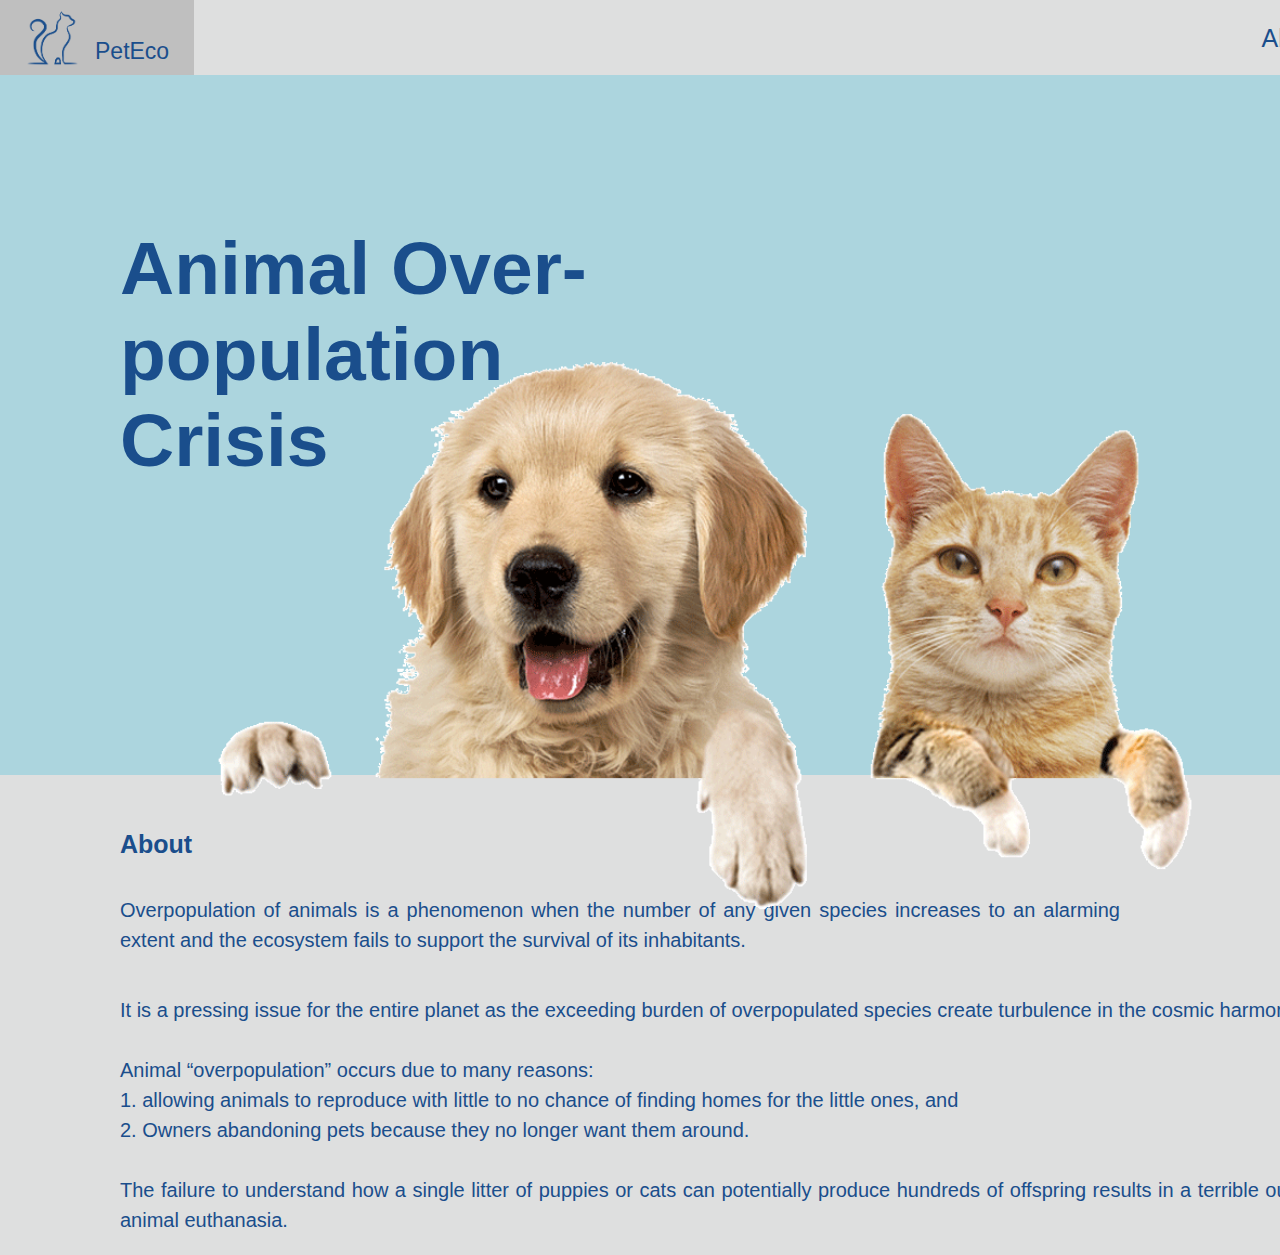
<file: index.html>
<!DOCTYPE html>
<html>

<head>
    <meta charset="utf-8">
    <meta name="viewport" content="width=device-width, initial-scale=1">
    <title>AboutPage</title>
    <link rel="stylesheet" type="text/css" href="style.css">
</head>

<body>
    <div class="topnav">
        <img src="PetEco Logo.png" id='logo'>
        <a href="index.html" class='logoname'>PetEco</a>
        <a href="index.html">About</a>
        <a href="Solution.html">Solution</a>
        <a href="OurMission.html">Our Mission</a>
    </div>
    <div class="bg-block">Animal Over- <br>population <br>Crisis
        <img src="Dog and Cat.png" id="petImage">
    </div>
    <div>
        <about class='aboutpara'>About</about>
       
        <p class="firstPara">Overpopulation of animals is a phenomenon when the number of any given species increases to an alarming extent and the ecosystem fails to support the survival of its inhabitants.</p>
        <p class="secondPara">It is a pressing issue for the entire planet as the exceeding burden of overpopulated species create turbulence in the cosmic harmony of living things.<br>
            <br>Animal “overpopulation” occurs due to many reasons:
            <br>1. allowing animals to reproduce with little to no chance of finding homes for the little ones, and
            <br>2. Owners abandoning pets because they no longer want them around.<br>
            <br>The failure to understand how a single litter of puppies or cats can potentially produce hundreds of offspring results in a terrible outcome of overflow and, consequently, animal euthanasia.
        </p>
    </div>
</body>

</html>
</file>
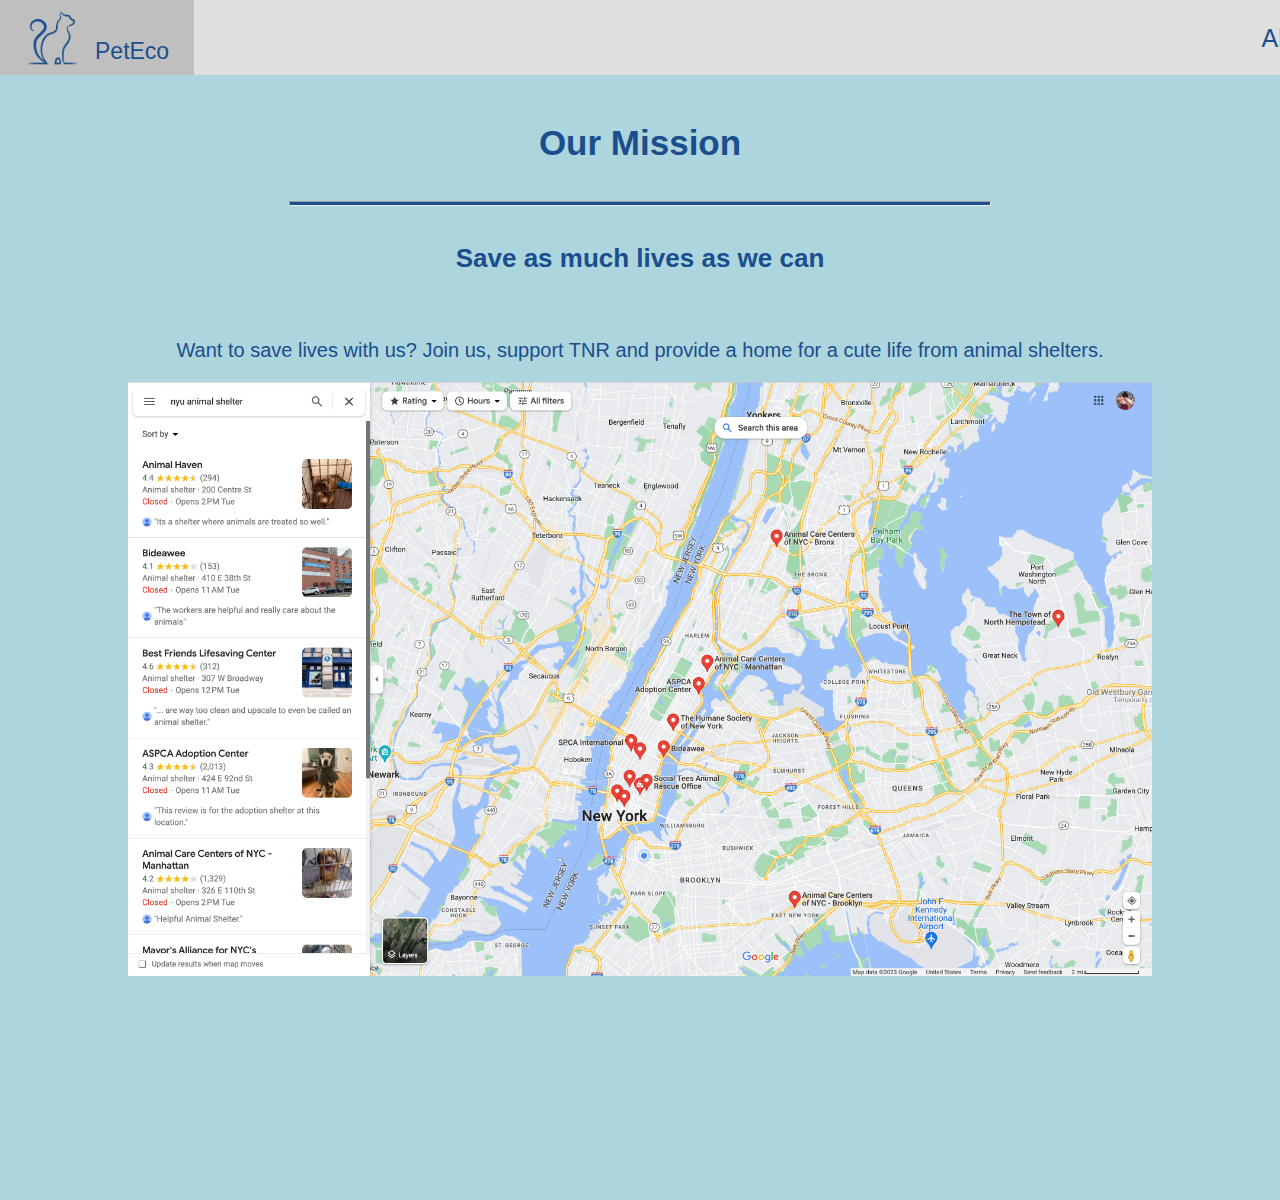
<file: OurMission.html>
<!DOCTYPE html>
<html>
<head>
	<meta charset="utf-8">
	<meta name="viewport" content="width=device-width, initial-scale=1">
	<title>OurMissionsPage</title>
	<link rel="stylesheet" type="text/css" href="style.css">
</head>
<body>
    <div class="topnav">
        <img src="PetEco Logo.png" id='logo'>
        <a href="index.html" class='logoname'>PetEco</a>
        <a href="index.html">About</a>
        <a href="Solution.html">Solution</a>
        <a href="OurMission.html">Our Mission</a>
    </div>
    <div>
    	<div class="secsub-bg-block">
    		<div>
	        <h1 class="subPageTitle"> Our Mission </h1>
	        <hr>
	        <h2>Save as much lives as we can</h2>
	        <p class='lastpara'>Want to save lives with us? Join us, support TNR and provide a home for a cute life from animal shelters.</p>
	        </div>
	        <div><a href="https://www.google.com/maps/search/nyu+animal+shelter/@40.7880323,-73.9877069,12z"><img src="googlemap.png" class='center'></div>
	    </div>
    <div>
</body>
</html>
</file>
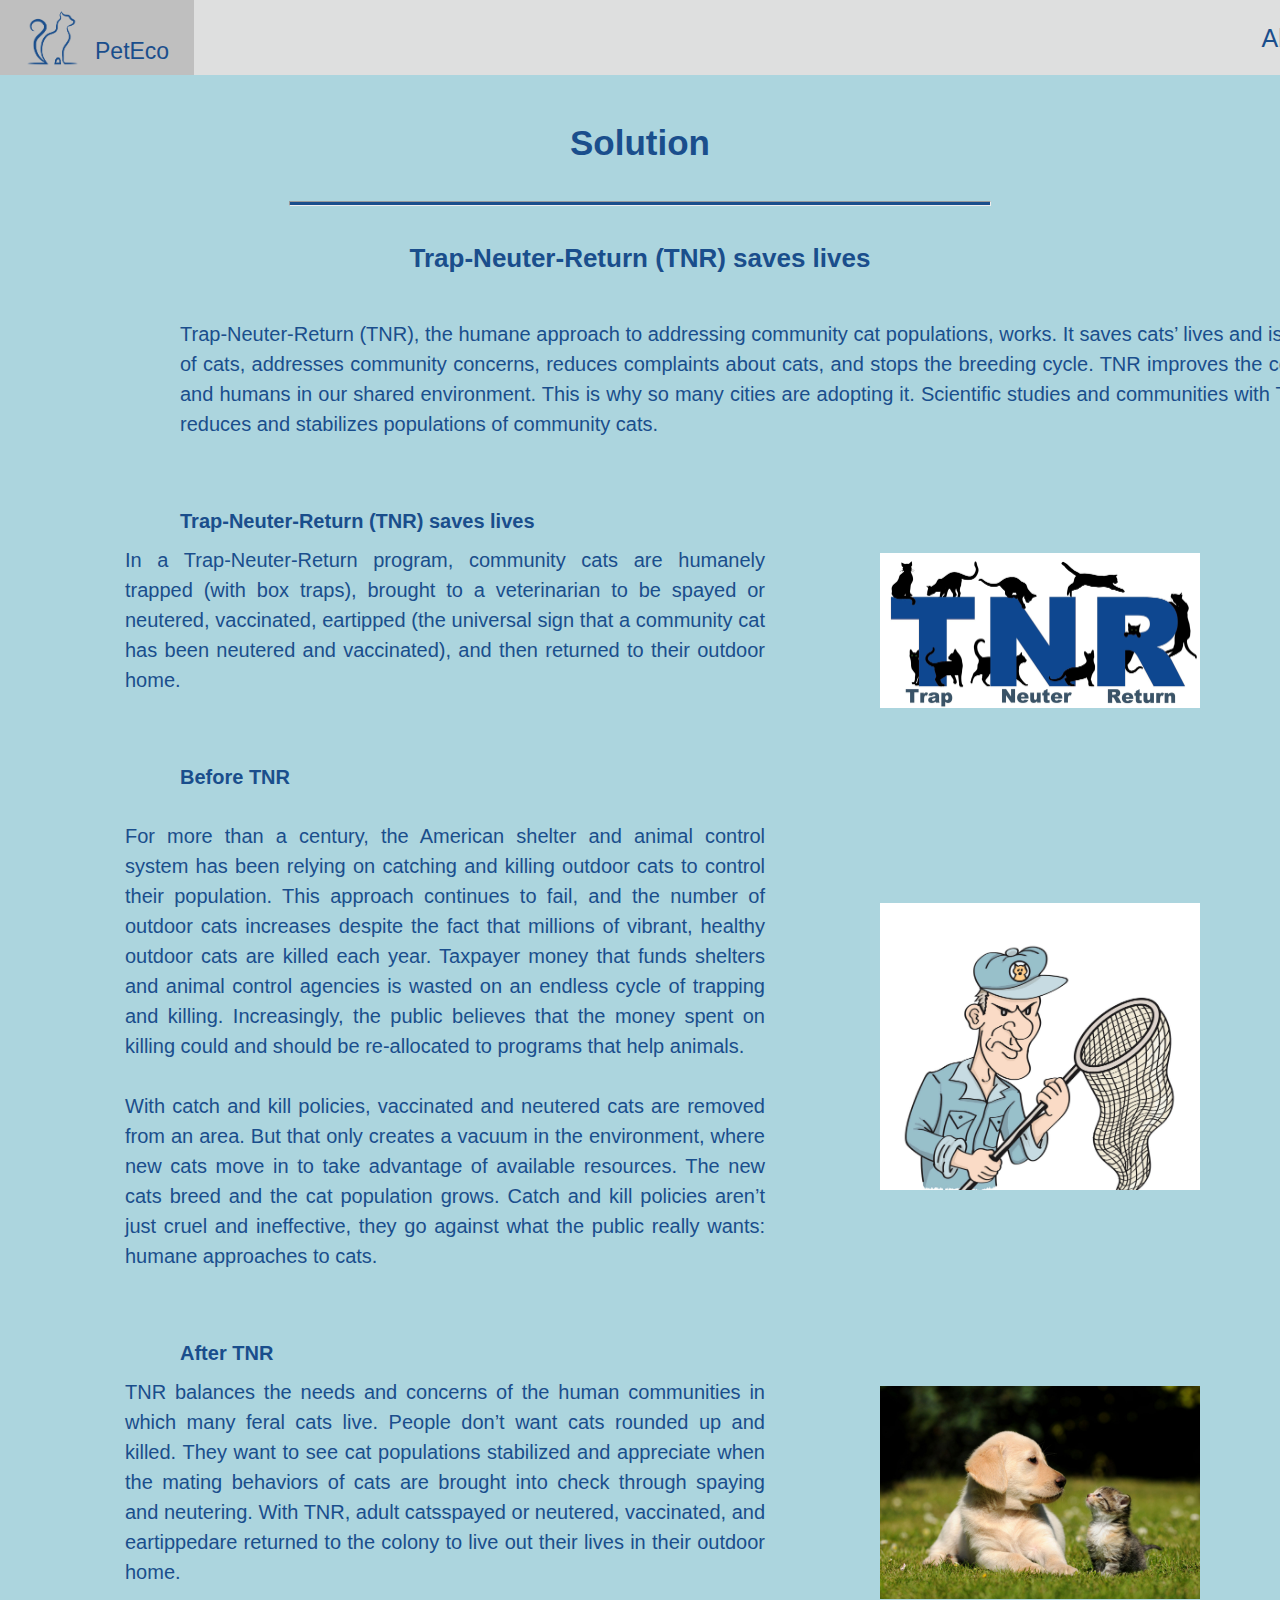
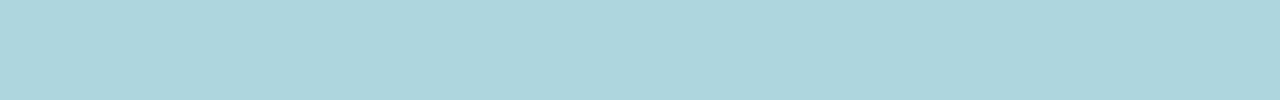
<file: Solution.html>
<!DOCTYPE html>
<html>

<head>
    <meta charset="utf-8">
    <meta name="viewport" content="width=device-width, initial-scale=1">
    <title>SolutionPage</title>
    <link rel="stylesheet" type="text/css" href="style.css">
</head>

<body>
    <div class="topnav">
        <img src="PetEco Logo.png" id='logo'>
        <a href="index.html" class='logoname'>PetEco</a>
        <a href="index.html">About</a>
        <a href="Solution.html">Solution</a>
        <a href="OurMission.html">Our Mission</a>
    </div>
    <div>
    	<div class="sub-bg-block">
	        <h1 class="subPageTitle"> Solution </h1>
	        <hr>
	        <h2>Trap-Neuter-Return (TNR) saves lives</h2>
             <p class='para'>Trap-Neuter-Return (TNR), the humane approach to addressing community cat populations, works. It saves cats’ lives and is effective. TNR improves the lives of cats, addresses community concerns, reduces complaints about cats, and stops the breeding cycle. TNR improves the co-existence between outdoor cats and humans in our shared environment. This is why so many cities are adopting it. Scientific studies and communities with TNR programs are proof that TNR reduces and stabilizes populations of community cats.</p>
             <div>
                 <TNR class='paraTitle'>Trap-Neuter-Return (TNR) saves lives</TNR>
                 <div class="tnr_saves_lives">
                     <p class="detailedpara">In a Trap-Neuter-Return program, community cats are humanely trapped (with box traps), brought to a veterinarian to be spayed or neutered, vaccinated, eartipped (the universal sign that a community cat has been neutered and vaccinated), and then returned to their outdoor home.</p>
                     <img src="TNR.png" id='tnr'>
                </div>
            </div>
            <div class="before_tnr">
                <beforeTNR class='paraTitle'>Before TNR</beforeTNR>
             <div class="container">
                 <p class="detailedparaphoto">For more than a century, the American shelter and animal control system has been relying on catching and killing outdoor cats to control their population. This approach continues to fail, and the number of outdoor cats increases despite the fact that millions of vibrant, healthy outdoor cats are killed each year. Taxpayer money that funds shelters and animal control agencies is wasted on an endless cycle of trapping and killing. Increasingly, the public believes that the money spent on killing could and should be re-allocated to programs that help animals.<br>
                 <br>With catch and kill policies, vaccinated and neutered cats are removed from an area. But that only creates a vacuum in the environment, where new cats move in to take advantage of available resources. The new cats breed and the cat population grows. Catch and kill policies aren’t just cruel and ineffective, they go against what the public really wants: humane approaches to cats. </p>
                 <img src="catcher.jpeg" id='catcher'>
            </div>
            </div>
            <div>
             <afterTNR class='paraTitle'>After TNR</afterTNR>
             <div class="after_tnr">
                <p class="detailedpara">TNR balances the needs and concerns of the human communities in which many feral cats live. People don’t want cats rounded up and killed. They want to see cat populations stabilized and appreciate when the mating behaviors of cats are brought into check through spaying and neutering. With TNR, adult catsspayed or neutered, vaccinated, and eartippedare returned to the colony to live out their lives in their outdoor home.</p>
                <img src="happy pets.jpeg" id='happypets'>
            </div>
            </div>


	    </div>
    <div>
</body>

</html>
</file>
<file: style.css>
body {
	background-color: #DEDFDF;
	margin: 0px;
	padding: 0px;
	font-family: Verdana, Sans-serif;
}

.topnav {
	height: 75px;
	overflow: hidden;
	background-color: #DEDFDF;
}

.topnav a {
	position: relative;
	right: 0px;
	left: 1038px;
	top: -12px;
	color: #1A4E8C;
	text-align: center;
	text-decoration: none;
	font-size: 25px;
	padding: 20px 25px;
}

.topnav a.logoname {
	color: #1A4E8C;
	position: static;
	display: inline-block;
	text-align: left;
	font-size: 23px;
	padding-top: 38px;
	padding-left: 95px;
}

.topnav a:hover {
 	background-color: #BFBFBF;
	color: #1A4E8C;
}

#logo {
	position: absolute;
	width: 75px;
	margin-top: 8px;
	margin-left: 15px;
}

.bg-block {
	color: #1A4E8C;
	font-size: 75px;
	font-weight: bold;
	width: 100%;
	height: 550px;
	background-color: #ACD5DE;
	padding-left: 120px;
	padding-top: 150px;
}

.sub-bg-block {
	color: #1A4E8C;
	font-size: 75px;
	font-weight: bold;
	width: 100%;
	height: 1600px;
	background-color: #ACD5DE;
	padding-top: 25px;	
}

.secsub-bg-block {
	color: #1A4E8C;
	font-size: 75px;
	font-weight: bold;
	width: 100%;
	height: 1100px;
	background-color: #ACD5DE;
	padding-top: 25px;	
}

#petImage {
	pointer-events: none;
	position: absolute;
	width: 1300px;
	top:-55px;
	right: -75px;
}

.aboutpara {
	position: absolute;
	font-size: 25px;
	color: #1A4E8C;
	font-weight: bold;
	padding-left: 120px;
	padding-top: 55px;
}

.firstPara {
	display: inline-block;
	text-align: justify;
	font-size: 20px;
	color: #1A4E8C;
	padding-top: 100px;
	padding-left: 120px;
	line-height: 30px;
	width: 1000px;
}

.secondPara {
	display: inline-block;
	text-align: justify;
	font-size: 20px;
	color: #1A4E8C;
	padding-top: 0px;
	padding-left: 120px;
	line-height: 30px;
	width: 1500px;
}
 
.subPageTitle {
	color: #1A4E8C;
	text-align: center;
	font-size: 35px;
	font-weight: bold;
	padding-bottom: 0px;
	margin-bottom: 0px;
}

.paraTitle {
	display: inline-block;
	font-weight: bold;
	font-size: 20px;
	color: #1A4E8C;
	padding-top: 25px;
	padding-left: 180px;
	width: 1400px;
}

h2 {
	color: #1A4E8C;
	text-align: center;
	font-size: 26px;
	font-weight: bold;
	padding-top: 0px;
	margin: 0px;
}

.para {
	display: inline-block;
	font-weight: normal;
	text-align: justify;
	font-size: 20px;
	color: #1A4E8C;
	padding-top: 25px;
	padding-left: 180px;
	line-height: 30px;
	width: 1400px;
}

.detailedpara {
	display: inline-block;
	text-align: justify;
	font-weight: normal;
	font-size: 20px;
	color: #1A4E8C;
	padding-top: 0px;
	padding-left: 45px;
	padding-right: 115px;
	line-height: 30px;
	width: 50%;
	margin-top: 0px;
}

.detailedparaphoto {
	display: inline-block;
	text-align: justify;
	font-weight: normal;
	font-size: 20px;
	color: #1A4E8C;
	padding-left: 45px;
	padding-right: 115px;
	line-height: 30px;
	width: 50%;
}

.tnr_saves_lives {
	display: flex;
	align-items: center;
	justify-content: center;
	align-content: center;	
}

.container {
	display: flex;
	align-items: center;
	justify-content: center;
	align-content: center;
}

.after_tnr {
	display: flex;
	align-items: center;
	justify-content: center;
	align-content: center;
}

.lastpara {
	font-weight: normal;
	text-align: center;
	font-size: 20px;
	color: #1A4E8C;
	padding-top: 45px;
}

#catcher {
	max-width: 25%;
}

#tnr {
	max-width: 25%;
}

#happypets {
	max-width: 25%;
}

.center {
	display: block;
	margin-left: auto;
  	margin-right: auto;
  	width: 80%;
}

hr {
	text-align: center;
	height: 3px;
	background-color: #1A4E8C;
	width: 700px;
}
</file>
